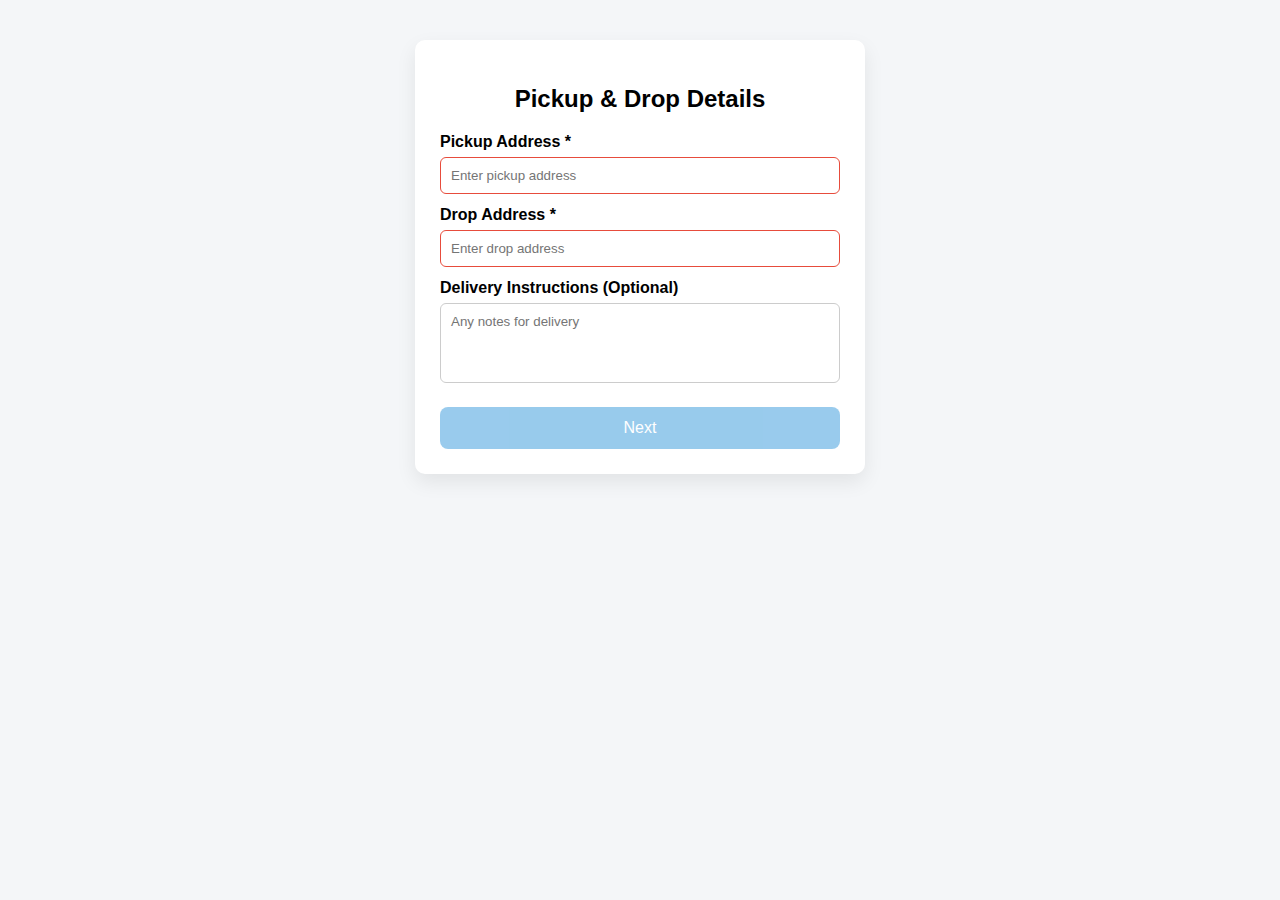
<file: index.html>
<!DOCTYPE html>
<html lang="en">
<head>
<meta charset="UTF-8">
<meta name="viewport" content="width=device-width, initial-scale=1.0">
<title>Pickup & Drop</title>
<link rel="stylesheet" href="style.css">
<script src="script.js"></script>
</head>
<body>

<div class="container">
  <h2>Pickup & Drop Details</h2>

  <form class="form-step">
    <label>Pickup Address *</label>
    <input type="text" placeholder="Enter pickup address" required id="pickupAddress">

    <label>Drop Address *</label>
    <input type="text" placeholder="Enter drop address" required id="dropAddress">

    <label>Delivery Instructions (Optional)</label>
    <textarea placeholder="Any notes for delivery"></textarea>

    <a href="package.html" class="btn next" onclick="saveAddresses()">Next</a>
  </form>
</div>

</body>
</html>
</file>
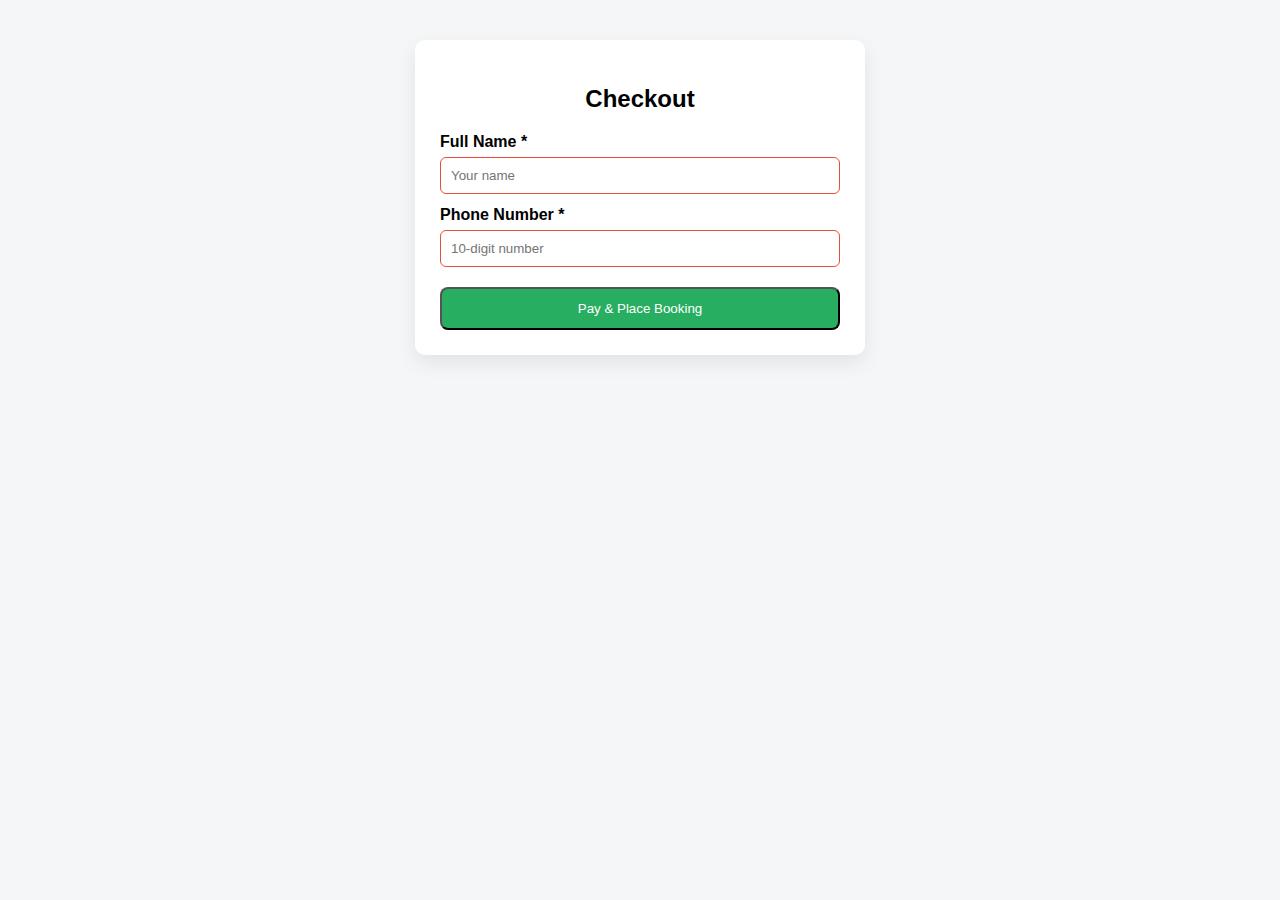
<file: checkout.html>
<!DOCTYPE html>
<html lang="en">
<head>
<meta charset="UTF-8">
<meta name="viewport" content="width=device-width, initial-scale=1.0">
<title>Checkout</title>
<link rel="stylesheet" href="style.css">
<script src="script.js"></script>
</head>
<body>

<div class="container">
  <h2>Checkout</h2>

  <form class="form-step">
    <label>Full Name *</label>
    <input type="text" placeholder="Your name" required id="name">

    <label>Phone Number *</label>
    <input type="text" placeholder="10-digit number" required id="mono">

    <button type="button" class="btn pay" onclick="ChkNotNull()">Pay & Place Booking</button>

  </form>
</div>

</body>
</html>
</file>
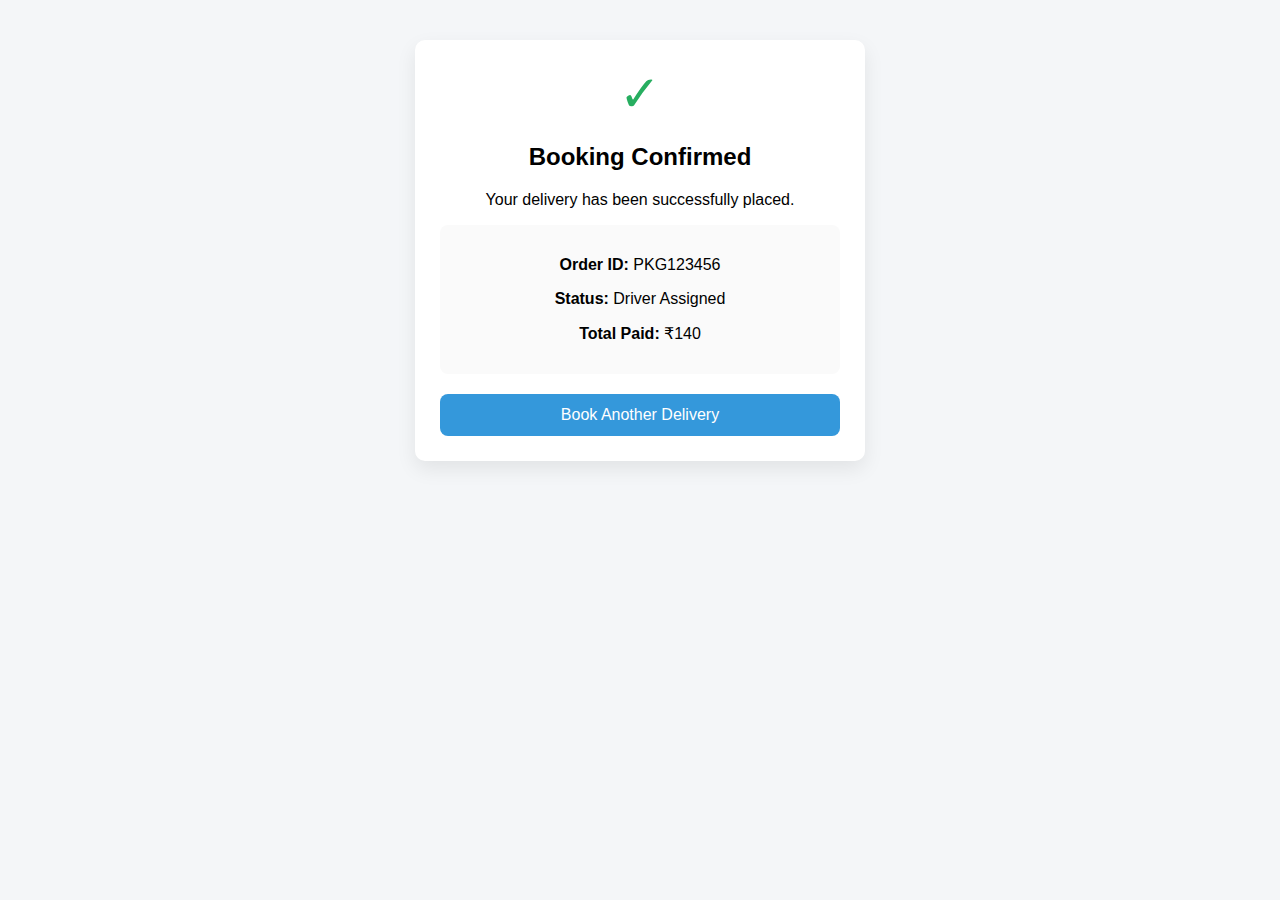
<file: confirm.html>
<!DOCTYPE html>
<html lang="en">
<head>
<meta charset="UTF-8">
<meta name="viewport" content="width=device-width, initial-scale=1.0">
<title>Order Confirmed</title>
<link rel="stylesheet" href="style.css">
</head>
<body>

<div class="container confirm">
  <div class="success-icon">✓</div>

  <h2>Booking Confirmed</h2>
  <p>Your delivery has been successfully placed.</p>

  <div class="summary-box">
    <p><strong>Order ID:</strong> PKG123456</p>
    <p><strong>Status:</strong> Driver Assigned</p>
    <p><strong>Total Paid:</strong> ₹140</p>
  </div>

  <a href="pickup.html" class="btn">Book Another Delivery</a>
</div>

</body>
</html>
</file>
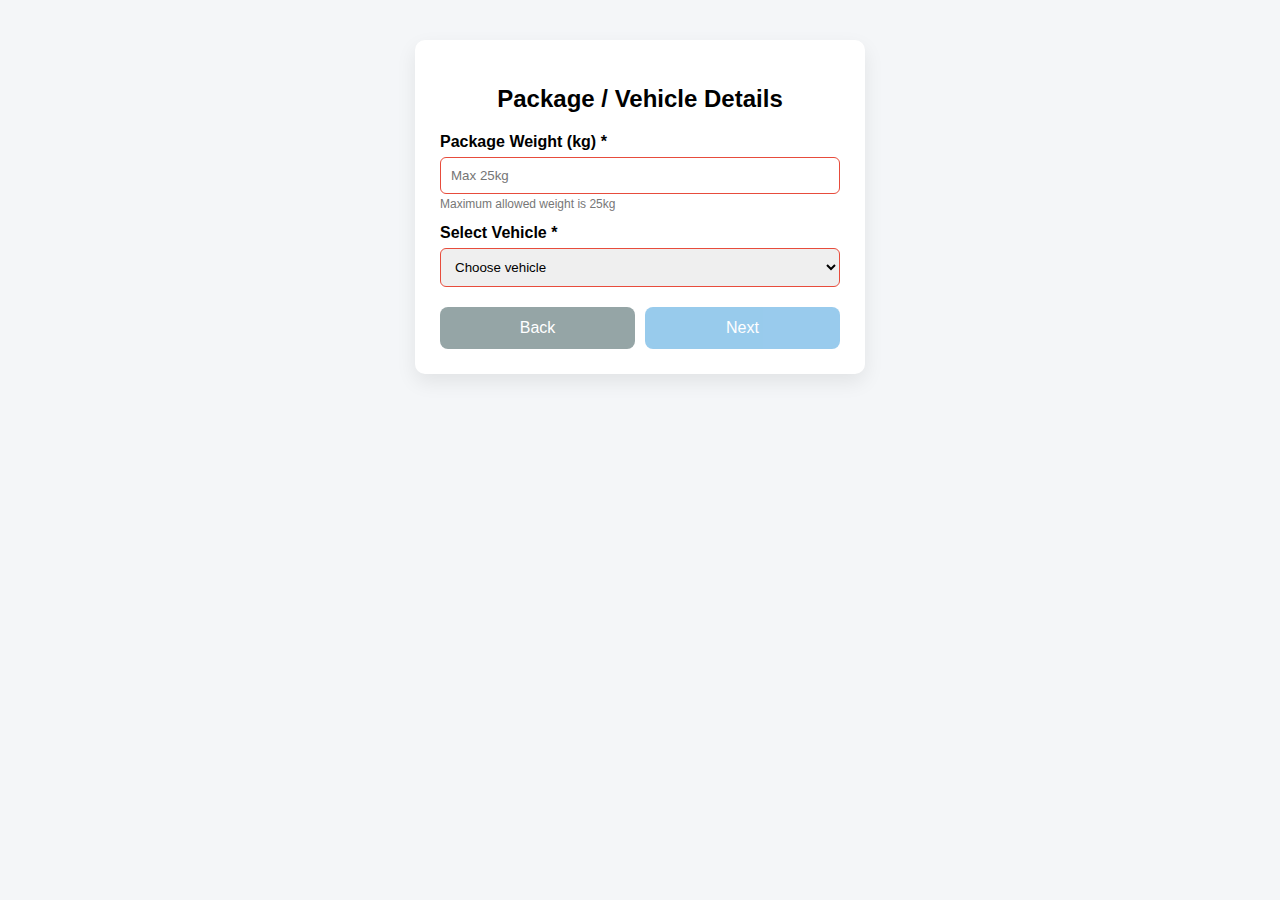
<file: package.html>
<!DOCTYPE html>
<html lang="en">
<head>
<meta charset="UTF-8">
<meta name="viewport" content="width=device-width, initial-scale=1.0">
<title>Package Details</title>
<link rel="stylesheet" href="style.css">
</head>
<body>

<div class="container">
  <h2>Package / Vehicle Details</h2>

  <form class="form-step">
    <label>Package Weight (kg) *</label>
    <input type="number" max="25" placeholder="Max 25kg" required>
    <small class="hint">Maximum allowed weight is 25kg</small>

    <label>Select Vehicle *</label>
    <select required>
      <option value="">Choose vehicle</option>
      <option>Bike (0–5kg)</option>
      <option>Auto (5–15kg)</option>
      <option>Mini Truck (15–25kg)</option>
    </select>

    <div class="btn-group">
      <a href="pickup.html" class="btn secondary">Back</a>
      <a href="summary.html" class="btn next">Next</a>
    </div>
  </form>
</div>

</body>
</html>
</file>
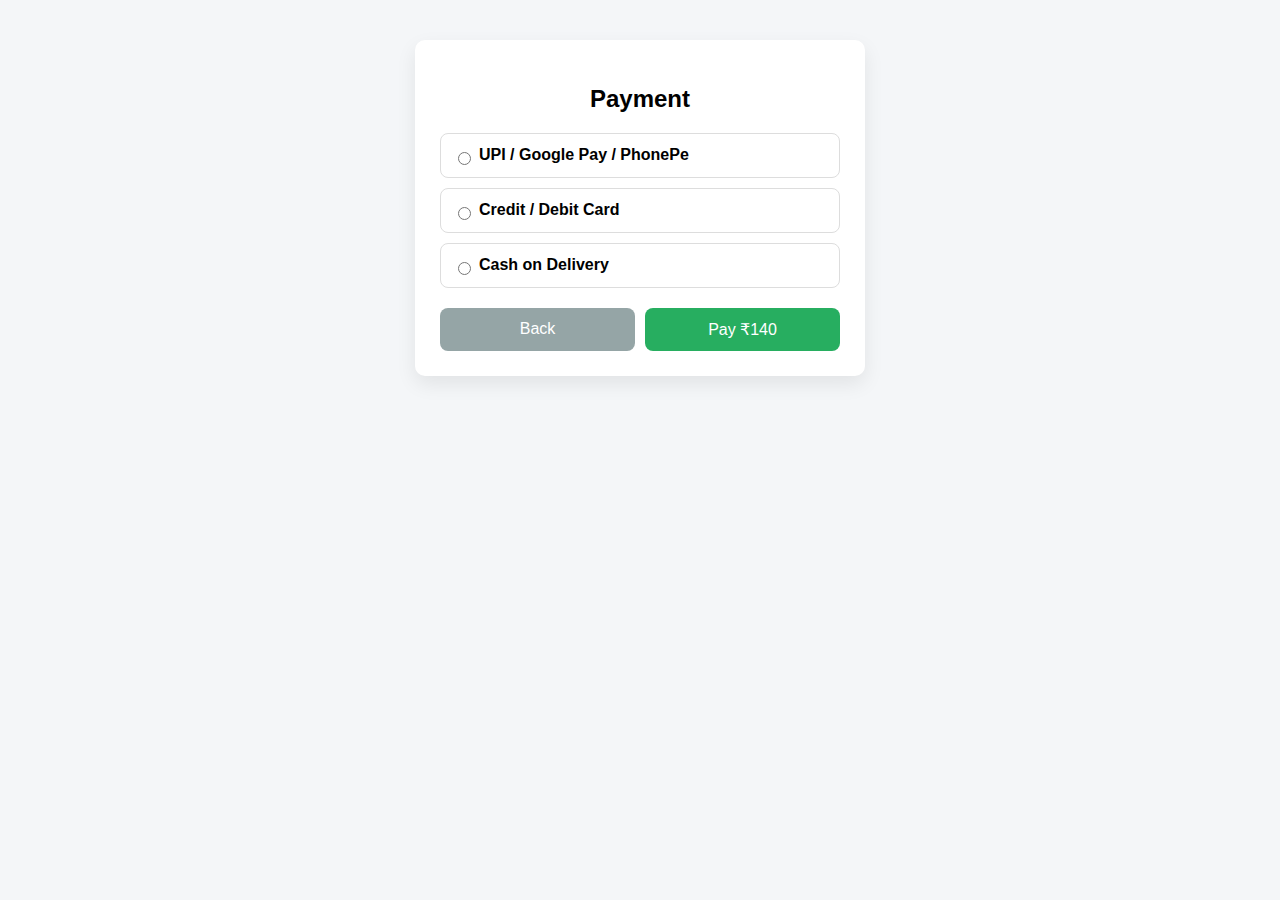
<file: payment.html>
<!DOCTYPE html>
<html lang="en">
<head>
<meta charset="UTF-8">
<meta name="viewport" content="width=device-width, initial-scale=1.0">
<title>Payment</title>
<link rel="stylesheet" href="style.css">
</head>
<body>

<div class="container">
  <h2>Payment</h2>

  <div class="payment-box">
    <label>
      <input type="radio" name="pay" required>
      UPI / Google Pay / PhonePe
    </label>

    <label>
      <input type="radio" name="pay">
      Credit / Debit Card
    </label>

    <label>
      <input type="radio" name="pay">
      Cash on Delivery
    </label>
  </div>

  <div class="btn-group">
    <a href="checkout.html" class="btn secondary">Back</a>
    <a href="confirm.html" class="btn pay">Pay ₹140</a>
  </div>
</div>

</body>
</html>
</file>
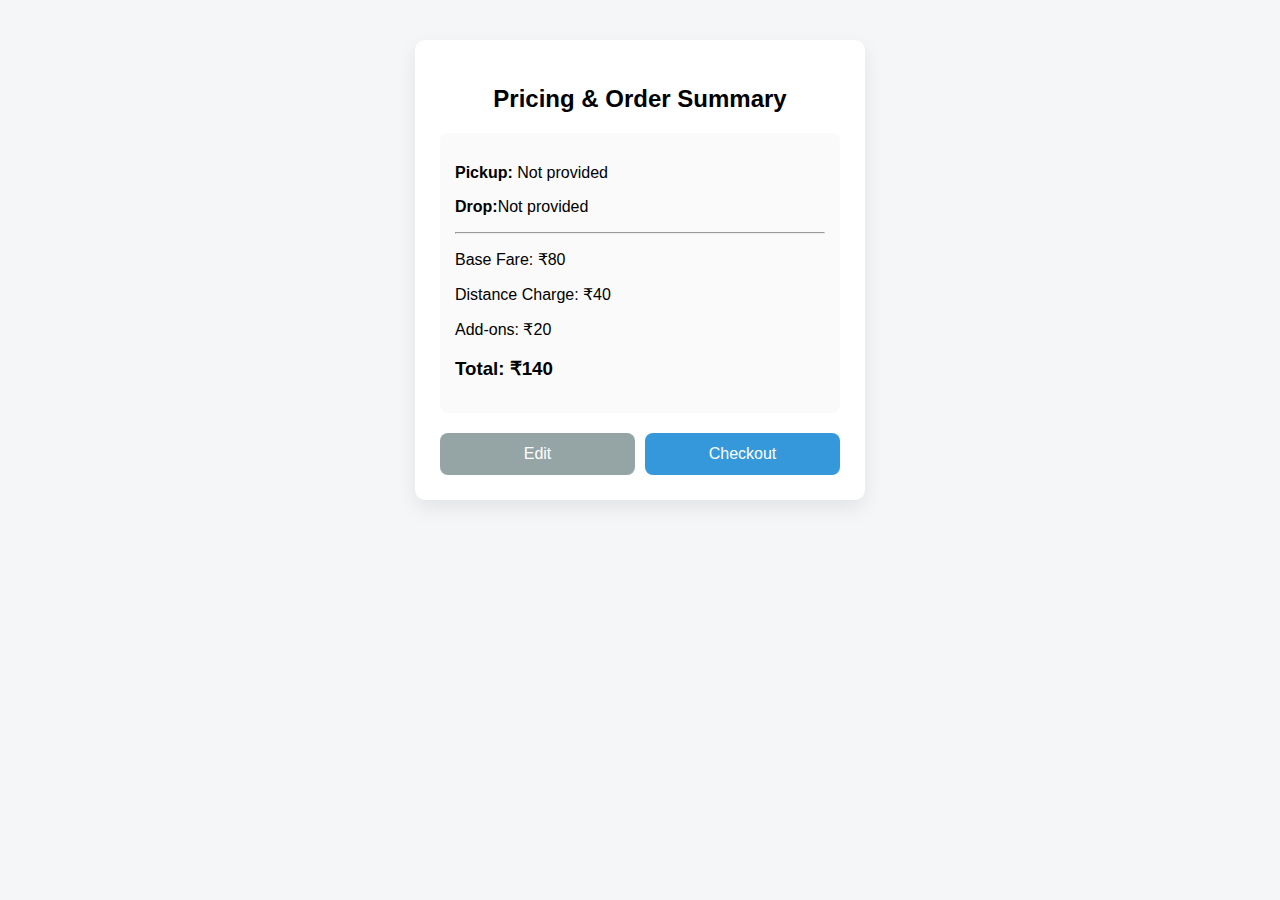
<file: summary.html>
<!DOCTYPE html>
<html lang="en">
<head>
<meta charset="UTF-8">
<meta name="viewport" content="width=device-width, initial-scale=1.0">
<title>Order Summary</title>
<link rel="stylesheet" href="style.css">
<script src="script.js"></script>
</head>
<body>

<div class="container">
  <h2>Pricing & Order Summary</h2>

  <div class="summary-box">
    <p><strong>Pickup:</strong> <span id="pickupText"></span></p>
    <p><strong>Drop:</strong><span id="dropText"></span></p>
    <hr>

    <p>Base Fare: ₹80</p>
    <p>Distance Charge: ₹40</p>
    <p>Add-ons: ₹20</p>

    <h3>Total: ₹140</h3>
  </div>

  <div class="btn-group">
    <a href="package.html" class="btn secondary">Edit</a>
    <a href="checkout.html" class="btn next">Checkout</a>
  </div>
</div>

</body>
</html>
</file>
<file: style.css>
* {
  box-sizing: border-box;
  font-family: Arial, sans-serif;
}

body {
  margin: 0;
  background: #f4f6f8;
}

.container {
  max-width: 450px;
  margin: 40px auto;
  background: #fff;
  padding: 25px;
  border-radius: 10px;
  box-shadow: 0 8px 20px rgba(0,0,0,0.08);
}

h2 {
  text-align: center;
  margin-bottom: 20px;
}

label {
  font-weight: 600;
  margin-top: 12px;
  display: block;
}

input, textarea, select {
  width: 100%;
  padding: 10px;
  margin-top: 6px;
  border-radius: 6px;
  border: 1px solid #ccc;
}

input[type="radio"] {
  width: auto;
  margin-right: 8px;
}

input:invalid, select:invalid {
  border-color: #e74c3c;
}

input:valid, select:valid {
  border-color: #2ecc71;
}

textarea {
  resize: none;
  height: 80px;
}

.hint {
  font-size: 12px;
  color: #777;
}

.summary-box {
  background: #fafafa;
  padding: 15px;
  border-radius: 8px;
  margin-top: 15px;
}

hr {
  margin: 15px 0;
}

.payment-box label {
  display: flex;
  align-items: center;
  padding: 12px;
  border: 1px solid #ddd;
  border-radius: 8px;
  margin-top: 10px;
  cursor: pointer;
}

.payment-box label:hover {
  background: #f0f8ff;
}

.btn {
  display: inline-block;
  text-align: center;
  padding: 12px;
  border-radius: 8px;
  text-decoration: none;
  color: #fff;
  background: #3498db;
  margin-top: 20px;
  width: 100%;
}

.btn.secondary {
  background: #95a5a6;
}

.btn.pay {
  background: #27ae60;
}

.btn-group {
  display: flex;
  gap: 10px;
}

.form-step:has(input:invalid, select:invalid) .next {
  pointer-events: none;
  opacity: 0.5;
}

/* ✅ Confirmation Page */
.confirm {
  text-align: center;
}

.success-icon {
  font-size: 50px;
  color: #27ae60;
  margin-bottom: 10px;
}

/* 📱 Responsive */
@media (max-width: 600px) {
  .container {
    margin: 20px;
  }

  .btn-group {
    flex-direction: column;
  }
}
</file>
